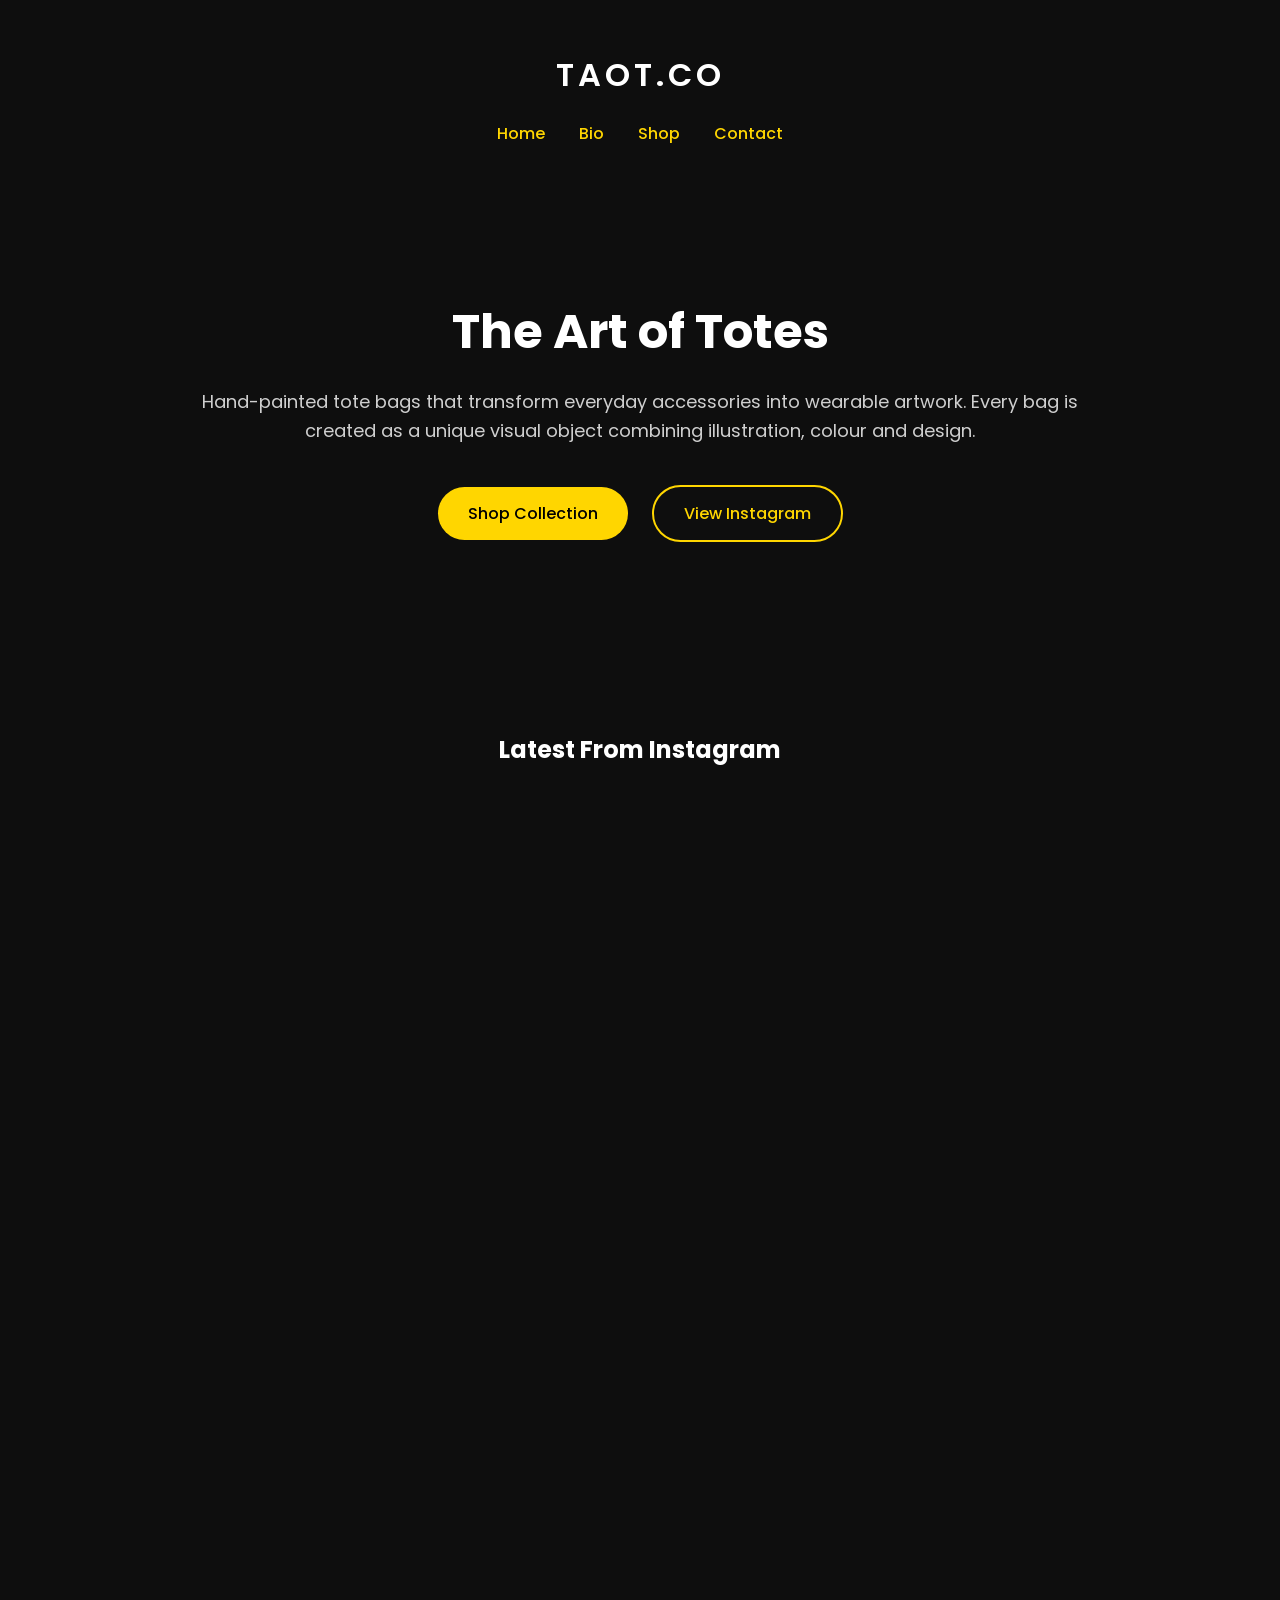
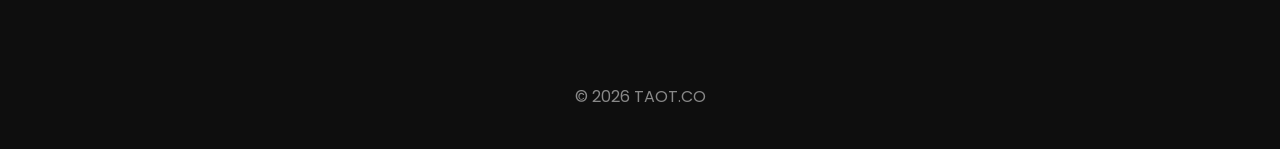
<file: index.html>
<!DOCTYPE html>
<html lang="en">

<head>
<meta charset="UTF-8">
<meta name="viewport" content="width=device-width, initial-scale=1.0">
<title>TAOT.CO</title>

<link rel="stylesheet" href="style.css">
<link href="https://fonts.googleapis.com/css2?family=Poppins:wght@300;400;600;700&display=swap" rel="stylesheet">

</head>

<body>

<header>

<h1>TAOT.CO</h1>

<nav>
<a href="index.html">Home</a>
<a href="bio.html">Bio</a>
<a href="shop.html">Shop</a>
<a href="contact.html">Contact</a>
</nav>

</header>


<section class="hero">

<h2>The Art of Totes</h2>

<p>
Hand-painted tote bags that transform everyday accessories into wearable artwork.
Every bag is created as a unique visual object combining illustration, colour and design.
</p>

<div class="buttons">

<a class="btn btn-primary" href="shop.html">
Shop Collection
</a>

<a class="btn btn-outline" href="https://instagram.com/taot.co" target="_blank">
View Instagram
</a>

</div>

</section>


<section class="music">

<div class="elfsight-app-75bece53-fb9c-4ee0-b0f0-0dcc334ee973" data-elfsight-app-lazy></div>

</section>


<section class="instagram">

<h2>Latest From Instagram</h2>

<div class="instagram-feed">

<iframe
src="https://emb.fouita.com/widget/0x3f96d3/ftmhnno5r"
title="Masonry Instagram Feed">
</iframe>

</div>

</section>


<footer>

© 2026 TAOT.CO

</footer>


<script src="https://elfsightcdn.com/platform.js" async></script>

</body>
</html>
</file>
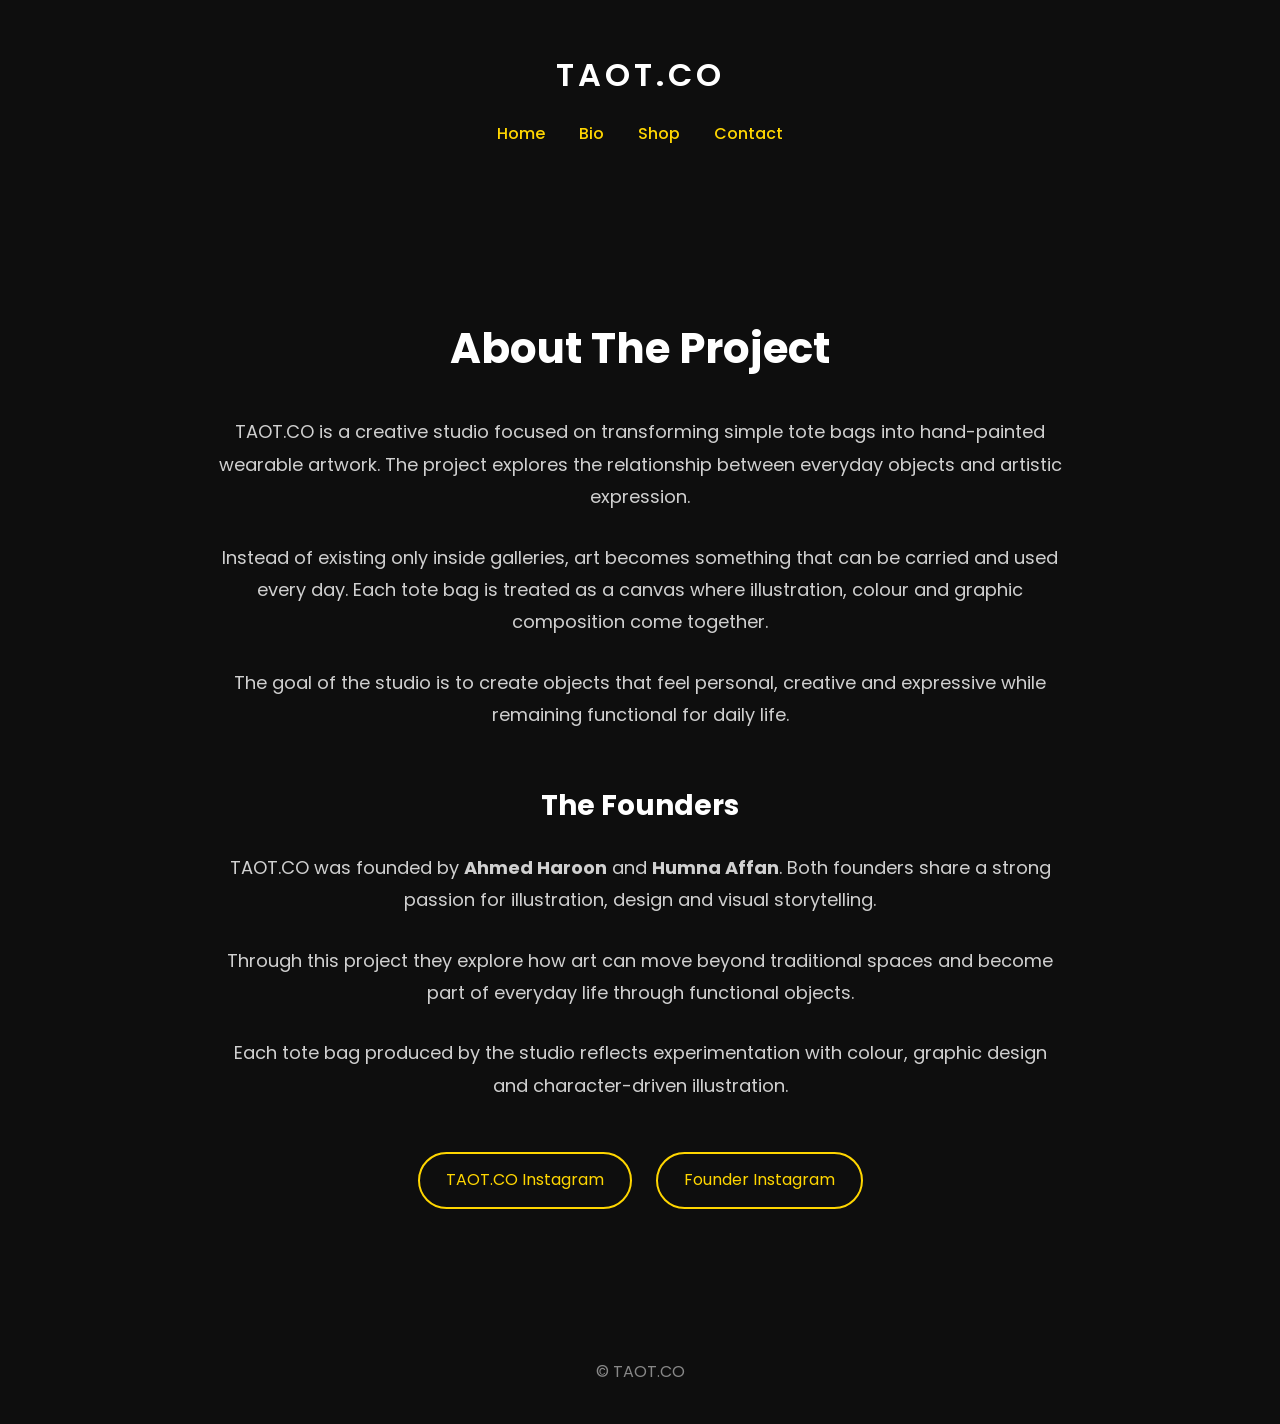
<file: bio.html>
<!DOCTYPE html>
<html lang="en">
<head>

<meta charset="UTF-8">
<meta name="viewport" content="width=device-width, initial-scale=1.0">

<title>Bio | TAOT.CO</title>

<link rel="stylesheet" href="style.css">
<link href="https://fonts.googleapis.com/css2?family=Poppins:wght@300;400;600;700&display=swap" rel="stylesheet">

</head>

<body>

<header>

<h1>TAOT.CO</h1>

<nav>
<a href="index.html">Home</a>
<a href="bio.html">Bio</a>
<a href="shop.html">Shop</a>
<a href="contact.html">Contact</a>
</nav>

</header>


<section class="bio">

<h2>About The Project</h2>

<p>
TAOT.CO is a creative studio focused on transforming simple tote bags into hand-painted wearable artwork.
The project explores the relationship between everyday objects and artistic expression.
</p>

<p>
Instead of existing only inside galleries, art becomes something that can be carried and used every day.
Each tote bag is treated as a canvas where illustration, colour and graphic composition come together.
</p>

<p>
The goal of the studio is to create objects that feel personal, creative and expressive while remaining functional for daily life.
</p>


<h3>The Founders</h3>

<p>
TAOT.CO was founded by <strong>Ahmed Haroon</strong> and <strong>Humna Affan</strong>.
Both founders share a strong passion for illustration, design and visual storytelling.
</p>

<p>
Through this project they explore how art can move beyond traditional spaces and become part of everyday life through functional objects.
</p>

<p>
Each tote bag produced by the studio reflects experimentation with colour, graphic design and character-driven illustration.
</p>


<div class="bio-links">

<a href="https://instagram.com/taot.co" target="_blank">
TAOT.CO Instagram
</a>

<a href="https://instagram.com/_ahmedaharoon" target="_blank">
Founder Instagram
</a>

</div>

</section>
  
  <section class="music">

<div class="elfsight-app-75bece53-fb9c-4ee0-b0f0-0dcc334ee973" data-elfsight-app-lazy></div>

</section>


<footer>

© TAOT.CO

</footer>

</body>
</html>
</file>
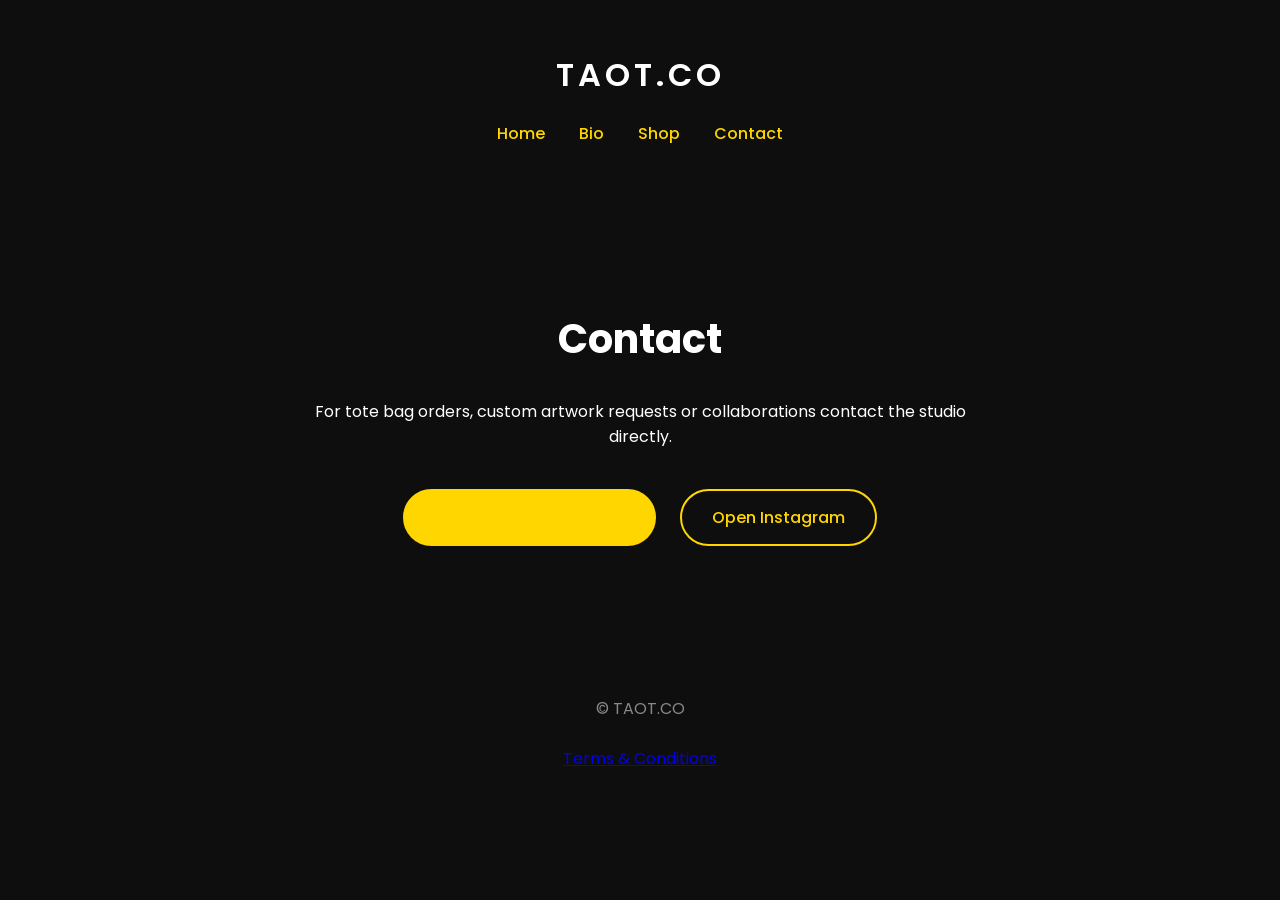
<file: contact.html>
<!DOCTYPE html>
<html lang="en">
<head>

<meta charset="UTF-8">
<meta name="viewport" content="width=device-width, initial-scale=1.0">

<title>Contact | TAOT.CO</title>

<link rel="stylesheet" href="style.css">
<link href="https://fonts.googleapis.com/css2?family=Poppins:wght@300;400;600;700&display=swap" rel="stylesheet">

</head>

<body>

<header>

<h1>TAOT.CO</h1>

<nav>
<a href="index.html">Home</a>
<a href="bio.html">Bio</a>
<a href="shop.html">Shop</a>
<a href="contact.html">Contact</a>
</nav>

</header>


<section class="contact">

<h2>Contact</h2>

<p>
For tote bag orders, custom artwork requests or collaborations contact the studio directly.
</p>

<div class="contact-buttons">

<a class="btn btn-primary"
href="https://wa.me/923248546769?text=Hello!%20I%20want%20to%20order%20a%20tote%20bag%20from%20TAOT"
target="_blank">
Message on WhatsApp
</a>

<a class="btn btn-outline"
href="https://instagram.com/taot.co"
target="_blank">
Open Instagram
</a>

</div>

</section>

  <section class="music">

<div class="elfsight-app-75bece53-fb9c-4ee0-b0f0-0dcc334ee973" data-elfsight-app-lazy></div>

</section>


<footer>

© TAOT.CO

<br><br>

<a href="#">
Terms & Conditions
</a>

</footer>

</body>
</html>
</file>
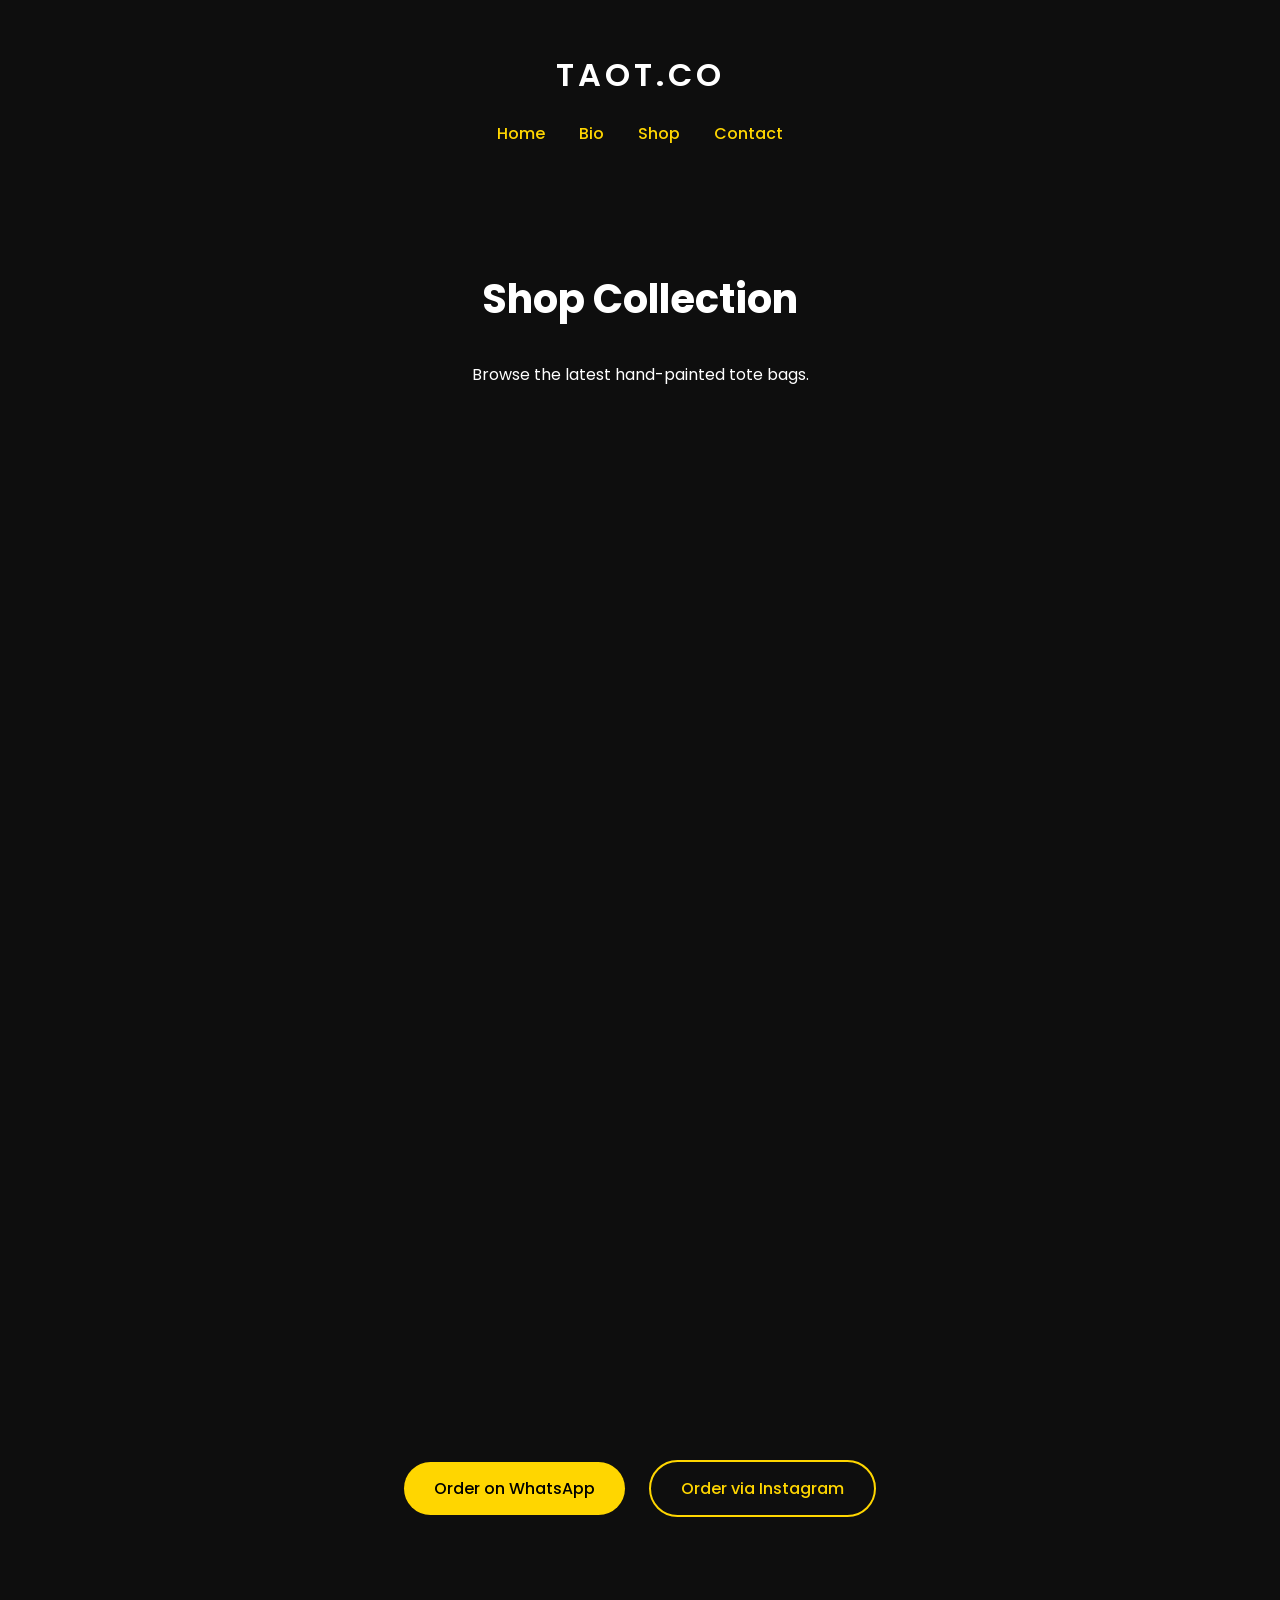
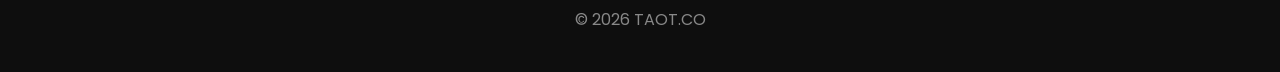
<file: shop.html>
<!DOCTYPE html>
<html lang="en">
<head>

<meta charset="UTF-8">
<meta name="viewport" content="width=device-width, initial-scale=1.0">

<title>Shop | TAOT.CO</title>

<link href="https://fonts.googleapis.com/css2?family=Poppins:wght@300;400;600;700&display=swap" rel="stylesheet">

<style>

body{
margin:0;
font-family:'Poppins',sans-serif;
background:#0e0e0e;
color:#ffffff;
}

header{
text-align:center;
padding:30px 20px;
}

header h1{
letter-spacing:4px;
font-weight:600;
}

nav{
margin-top:10px;
}

nav a{
margin:0 15px;
text-decoration:none;
color:#ffd600;
font-weight:500;
}

.shop-header{
text-align:center;
padding:60px 20px;
max-width:900px;
margin:auto;
}

.shop-header h2{
font-size:40px;
}

.catalog{
max-width:1200px;
margin:auto;
padding:40px 20px;
}

.catalog iframe{
width:100%;
height:900px;
border:none;
border-radius:12px;
}

.order{
text-align:center;
margin-top:40px;
}

.btn{
display:inline-block;
padding:14px 30px;
margin:10px;
border-radius:30px;
font-weight:500;
text-decoration:none;
}

.btn-primary{
background:#ffd600;
color:#000;
}

.btn-outline{
border:2px solid #ffd600;
color:#ffd600;
}

footer{
text-align:center;
padding:40px;
color:#888;
}

</style>

</head>

<body>

<header>

<h1>TAOT.CO</h1>

<nav>
<a href="index.html">Home</a>
<a href="bio.html">Bio</a>
<a href="shop.html">Shop</a>
<a href="contact.html">Contact</a>
</nav>

</header>

<section class="shop-header">

<h2>Shop Collection</h2>

<p>
Browse the latest hand-painted tote bags.
</p>

</section>

<section class="catalog">

<iframe
src="https://emb.fouita.com/widget/0x3f962e/ftfq3k45jj"
title="TAOT Catalog">
</iframe>

<div class="order">

<a class="btn btn-primary"
href="https://wa.me/923248546769?text=Hello!%20I%20want%20to%20order%20a%20tote%20bag%20from%20TAOT"
target="_blank">
Order on WhatsApp
</a>

<a class="btn btn-outline"
href="https://instagram.com/taot.co"
target="_blank">
Order via Instagram
</a>

</div>

</section>
  
  <section class="music">

<div class="elfsight-app-75bece53-fb9c-4ee0-b0f0-0dcc334ee973" data-elfsight-app-lazy></div>

</section>

<footer>

© 2026 TAOT.CO

</footer>

</body>
</html>
</file>
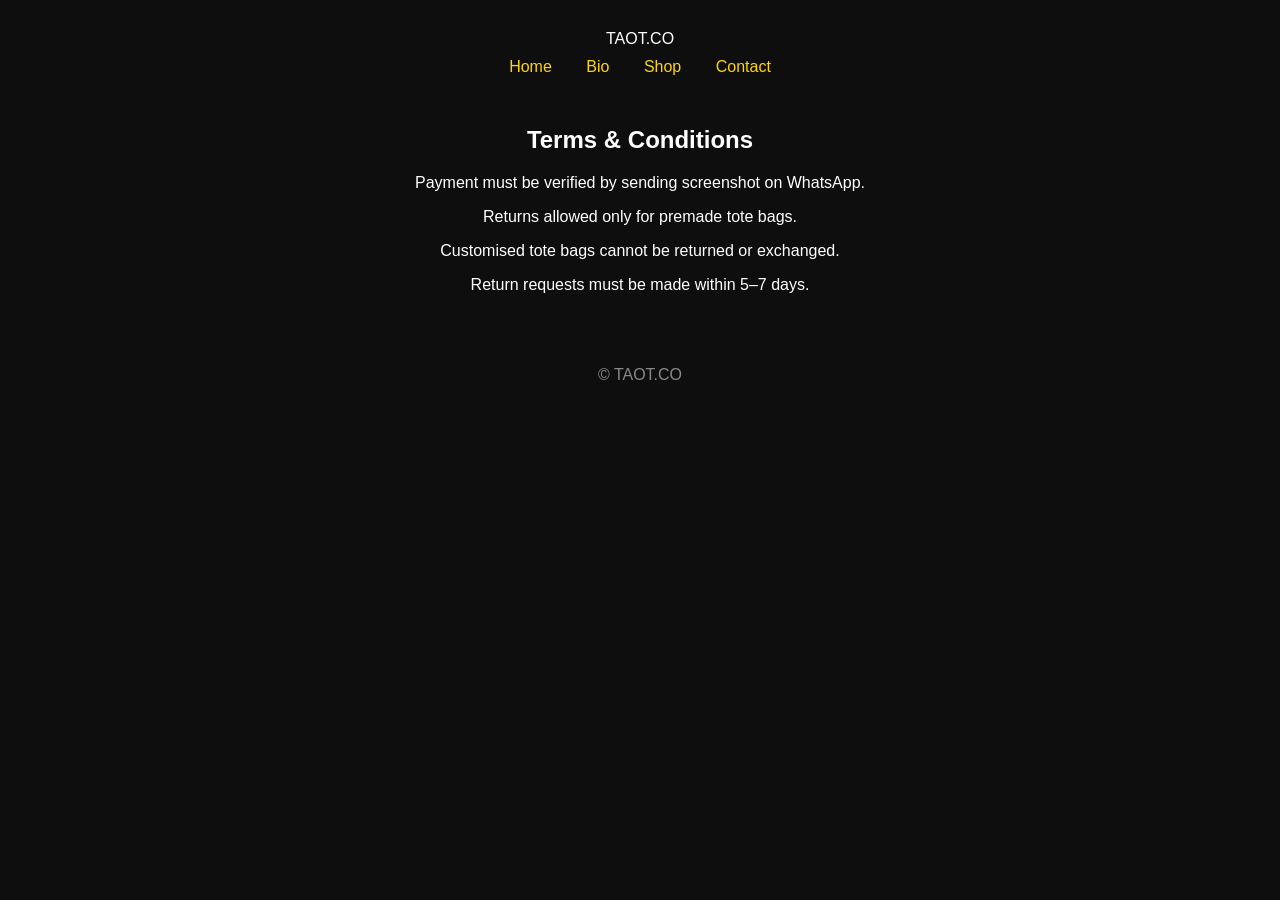
<file: terms.html>
<!DOCTYPE html>
<html lang="en">
<head>
<meta charset="UTF-8">
<meta name="viewport" content="width=device-width, initial-scale=1">
<title>Terms | TAOT.CO</title>
<link rel="stylesheet" href="style.css">
</head>

<body>

<header class="header">
<div class="container header-row">
<div class="logo">TAOT.CO</div>

<nav class="nav">
<a href="index.html">Home</a>
<a href="bio.html">Bio</a>
<a href="shop.html">Shop</a>
<a href="contact.html">Contact</a>
</nav>
</div>
</header>

<section class="section">
<div class="container narrow">

<h1>Terms & Conditions</h1>

<p>Payment must be verified by sending screenshot on WhatsApp.</p>
<p>Returns allowed only for premade tote bags.</p>
<p>Customised tote bags cannot be returned or exchanged.</p>
<p>Return requests must be made within 5–7 days.</p>

</div>
</section>

<footer class="footer">
<div class="container center">
<p>© TAOT.CO</p>
</div>
</footer>

</body>
</html>
</file>
<file: style.css>
/* GLOBAL */

body{
margin:0;
font-family:'Poppins',sans-serif;
background:#0e0e0e;
color:white;
text-align:center;
}

header{
padding:30px 20px;
}

header h1{
letter-spacing:4px;
font-weight:600;
}

nav{
margin-top:10px;
}

nav a{
margin:0 15px;
text-decoration:none;
color:#ffd600;
font-weight:500;
}


/* HERO */

.hero{
max-width:900px;
margin:auto;
padding:80px 20px;
}

.hero h2{
font-size:48px;
margin-bottom:20px;
}

.hero p{
font-size:18px;
color:#cfcfcf;
line-height:1.6;
}

.buttons{
margin-top:30px;
}

.btn{
display:inline-block;
padding:14px 30px;
margin:10px;
border-radius:30px;
font-weight:500;
text-decoration:none;
}

.btn-primary{
background:#ffd600;
color:black;
}

.btn-outline{
border:2px solid #ffd600;
color:#ffd600;
}


/* INSTAGRAM */

.instagram{
max-width:1200px;
margin:auto;
padding:80px 20px;
}

.instagram-feed{
background:transparent;
padding:10px;
}

.instagram-feed iframe{
width:100%;
height:750px;
border:0;
}


/* SHOP */

.shop{
max-width:1200px;
margin:auto;
padding:80px 20px;
}

.shop iframe{
width:100%;
height:900px;
border:0;
}


/* BIO PAGE */

.bio{
max-width:850px;
margin:auto;
padding:100px 20px;
line-height:1.8;
}

.bio h2{
font-size:42px;
margin-bottom:30px;
}

.bio h3{
font-size:28px;
margin-top:50px;
margin-bottom:20px;
}

.bio p{
font-size:18px;
color:#d0d0d0;
margin-bottom:28px;
}

.bio-links{
margin-top:40px;
}

.bio-links a{
display:inline-block;
margin:10px;
padding:12px 26px;
border-radius:30px;
border:2px solid #ffd600;
color:#ffd600;
text-decoration:none;
}

.bio-links a:hover{
background:#ffd600;
color:black;
}


/* CONTACT */

.contact{
max-width:700px;
margin:auto;
padding:100px 20px;
}

.contact h2{
font-size:40px;
margin-bottom:30px;
}

.contact-buttons{
margin-top:30px;
}

.contact-buttons a{
display:inline-block;
margin:10px;
padding:14px 30px;
border-radius:30px;
border:2px solid #ffd600;
color:#ffd600;
text-decoration:none;
}

.contact-buttons a:hover{
background:#ffd600;
color:black;
}


/* FOOTER */

footer{
padding:40px;
color:#888;
}


/* MOBILE */

@media (max-width:768px){

.hero h2{
font-size:34px;
}

.hero p{
font-size:16px;
}

.instagram-feed iframe{
height:900px;
}

.shop iframe{
height:1100px;
}

nav a{
margin:0 8px;
}

}
</file>
